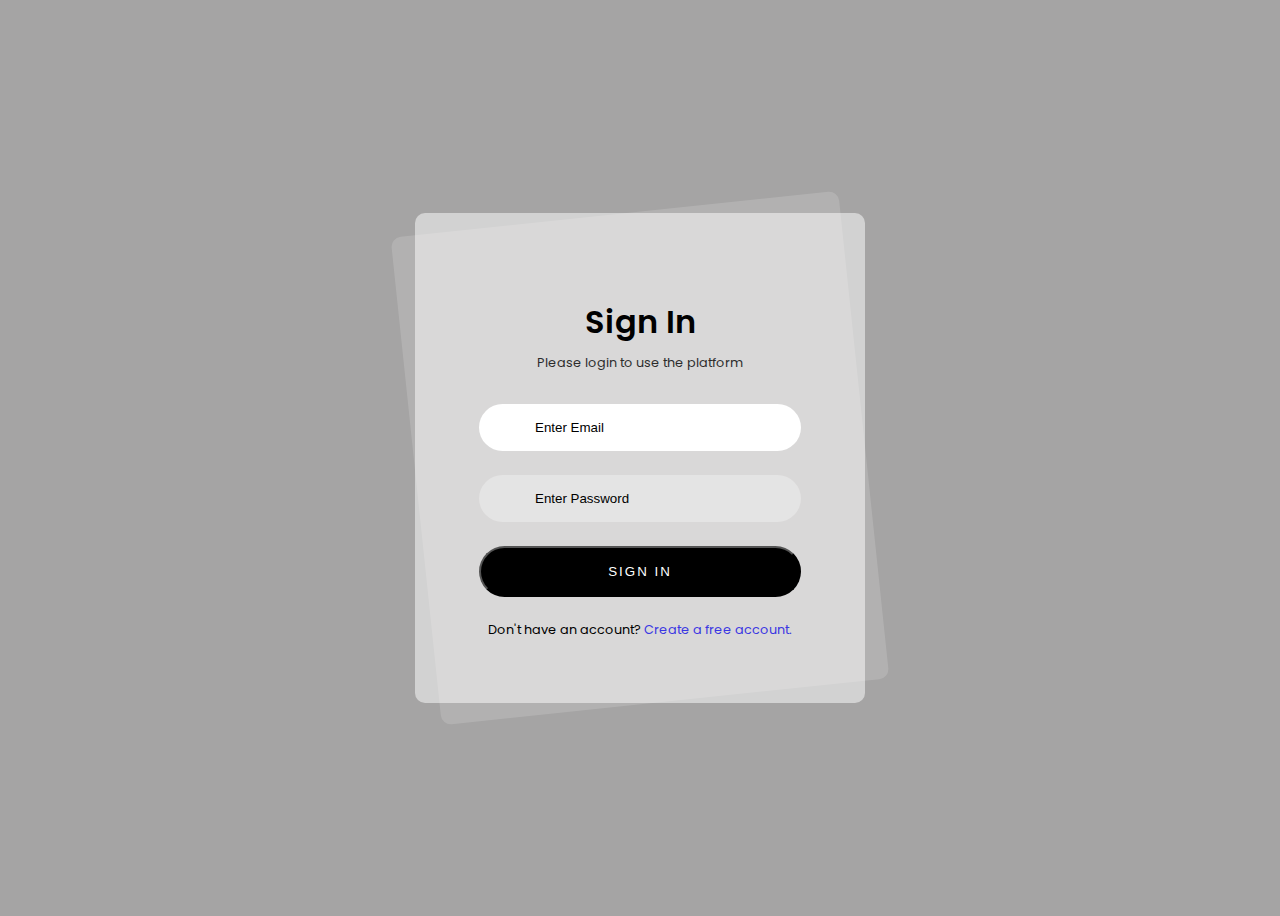
<file: login.html>
<!DOCTYPE html>
<html lang="en">

<head>
    <meta charset="UTF-8">
    <meta http-equiv="X-UA-Compatible" content="IE=edge">
    <meta name="viewport" content="width=device-width, initial-scale=1.0">
    <title>Login Page</title>
    <link rel="stylesheet" href="assets/css/login.css">
</head>

<body>

    <div class="login-card-container">
        <div class="login-card">
            <div class="login-card-header">
                <h1>Sign In</h1>
                <div>Please login to use the platform</div>
            </div>
            <form class="login-card-form" id="loginForm">
                <div class="form-item">
                    <input type="text" placeholder="Enter Email" id="emailForm" autofocus required>
                </div>
                <div class="form-item">
                    <input type="password" placeholder="Enter Password" id="passwordForm" required>
                </div>
                <button type="button" onclick="login()">Sign In</button>
            </form>
            <div class="login-card-footer">
                Don't have an account? <a href="registration.html">Create a free account.</a>
            </div>
        </div>
    </div>

    <script>
        function login() {
            var email = document.getElementById("emailForm").value;
            var password = document.getElementById("passwordForm").value;

            // Mengambil data yang sudah terdaftar dari localStorage
            var userDataJSON = localStorage.getItem("userData");

            if (!userDataJSON) {
                alert("No user registered. Please register first.");
                return;
            }

            var userData = JSON.parse(userDataJSON);

            // Memeriksa apakah email dan password sesuai dengan data registrasi
            if (email === userData.email && password === userData.password) {
                // Redirect ke halaman utama
                window.location.href = "index1.html";
            } else {
                // Jika tidak sesuai, tampilkan pesan error
                alert("Incorrect email or password. Please try again.");
            }
        }
    </script>

</body>

</html>
</file>
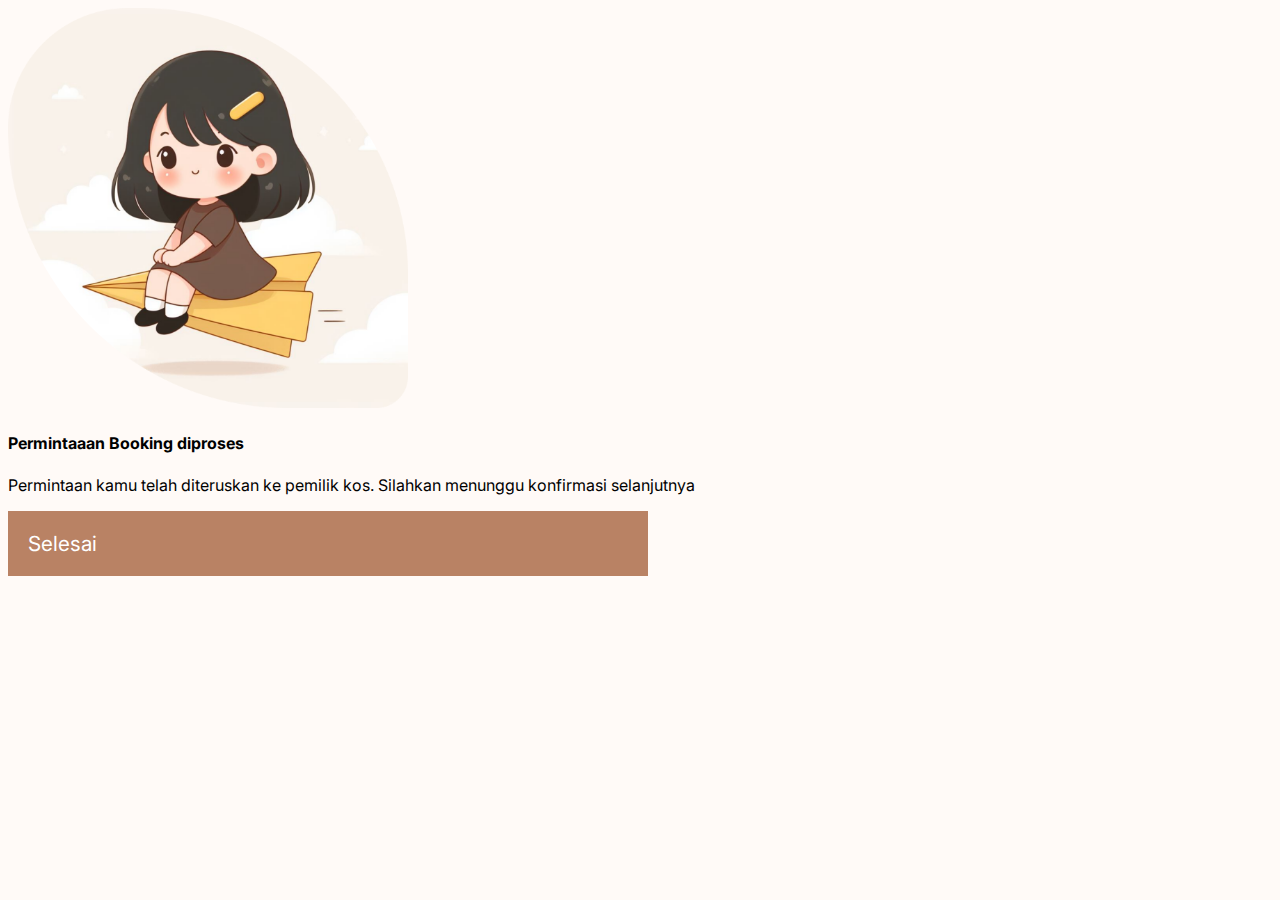
<file: permintaan-booking.html>
<!DOCTYPE html>
<html lang="en">

<head>
  <meta charset="UTF-8">
  <meta name="viewport" content="width=device-width, initial-scale=1.0">
  <title>permintaan booking</title>

  <!-- Fonts -->
  <link rel="preconnect" href="https://fonts.googleapis.com">
  <link rel="preconnect" href="https://fonts.gstatic.com" crossorigin>
  <link href="https://fonts.googleapis.com/css2?family=Inter:wght@100;400;700&family=Peralta&display=swap"
    rel="stylesheet">

  <!-- Bootstrap CSS -->
  <link href="https://cdn.jsdelivr.net/npm/bootstrap@5.3.2/dist/css/bootstrap.min.css" rel="stylesheet"
    integrity="sha384-T3c6CoIi6uLrA9TneNEoa7RxnatzjcDSCmG1MXxSR1GAsXEV/Dwwykc2MPK8M2HN" crossorigin="anonymous" />

  <link rel="stylesheet" href="../assets/css/style.css">

  <style>
    body {
      background-color: #FFFAF7;
    }

    .container-booking .lihat-daftar {
      width: 600px;
    }
  </style>
</head>

<body>

  <div class="container-booking mt-5">
    <div class="row">
      <div class="col text-center">
        <img src="../assets/img/pic booking.png" alt="" width="400px">

        <h4 class="mt-4 bold">Permintaaan Booking diproses</h4>
        <p class="mt-3">Permintaan kamu telah diteruskan ke pemilik kos. Silahkan menunggu konfirmasi
          selanjutnya</p>
        <div class="mt-4 lihat-daftar container-fluid mb-4">
          <a href="index.html" class="mb-0 ms-3 fs-6">Selesai</a>
        </div>

      </div>
    </div>
  </div>






  <!-- Bootstrap CSS -->
  <script src="https://cdn.jsdelivr.net/npm/bootstrap@5.3.2/dist/js/bootstrap.bundle.min.js"
    integrity="sha384-C6RzsynM9kWDrMNeT87bh95OGNyZPhcTNXj1NW7RuBCsyN/o0jlpcV8Qyq46cDfL"
    crossorigin="anonymous"></script>

</body>

</html>
</file>
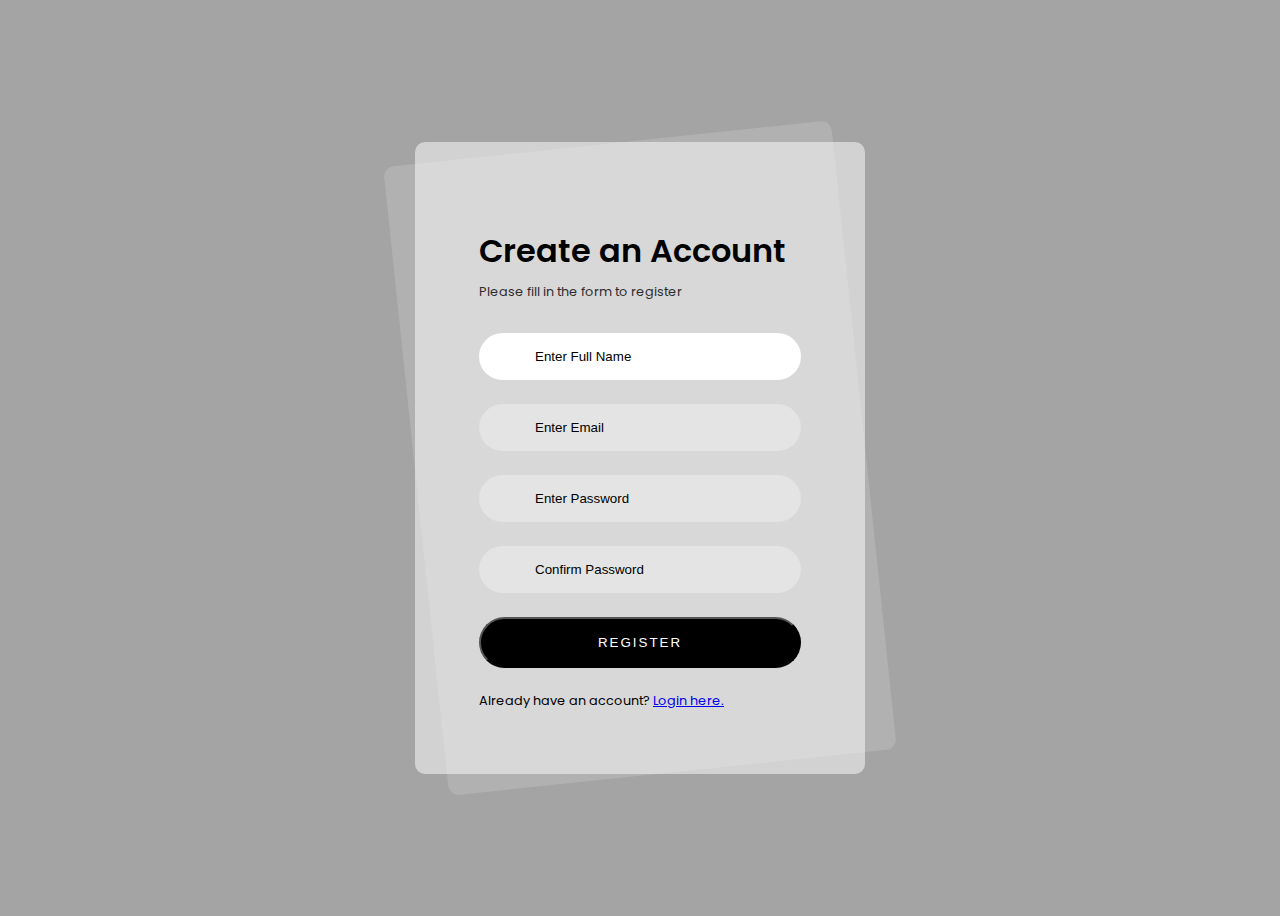
<file: registration.html>
<!DOCTYPE html>
<html lang="en">

<head>
    <meta charset="UTF-8">
    <meta http-equiv="X-UA-Compatible" content="IE=edge">
    <meta name="viewport" content="width=device-width, initial-scale=1.0">
    <link rel="stylesheet" href="assets/css/registration.css">
    <title>Registration Page</title>
</head>

<body>

    <div class="registration-card-container">
        <div class="registration-card">
            <div class="registration-card-header">
                <h1>Create an Account</h1>
                <div>Please fill in the form to register</div>
            </div>
            <form class="registration-card-form" id="registrationForm">
                <div class="form-item">
                    <input type="text" placeholder="Enter Full Name" id="fullNameForm" autofocus required>
                </div>
                <div class="form-item">
                    <input type="text" placeholder="Enter Email" id="emailForm" required>
                </div>
                <div class="form-item">
                    <input type="password" placeholder="Enter Password" id="passwordForm" required>
                </div>
                <div class="form-item">
                    <input type="password" placeholder="Confirm Password" id="confirmPasswordForm" required>
                </div>
                <button type="button" onclick="register()">Register</button>
            </form>
            <div class="registration-card-footer">
                Already have an account? <a href="login.html">Login here.</a>
            </div>
        </div>
    </div>

    <script>
        function register() {
            var fullName = document.getElementById("fullNameForm").value;
            var email = document.getElementById("emailForm").value;
            var password = document.getElementById("passwordForm").value;
            var confirmPassword = document.getElementById("confirmPasswordForm").value;
    
            // Memeriksa apakah ada kolom yang kosong
            if (fullName.trim() === "" || email.trim() === "" || password.trim() === "" || confirmPassword.trim() === "") {
                alert("Please fill in all fields.");
                return;
            }
    
            // Check if passwords match
            if (password !== confirmPassword) {
                alert("Passwords do not match!");
                return;
            }
    
            // Save registration data (for example, to localStorage)
            var userData = {
                fullName: fullName,
                email: email,
                password: password
            };
    
            // Convert userData to JSON string
            var userDataJSON = JSON.stringify(userData);
    
            // Save userDataJSON to localStorage
            localStorage.setItem("userData", userDataJSON);
    
            // Redirect to login page after successful registration
            window.location.href = "login.html";
        }
    </script>
    

</body>

</html>
</file>
<file: assets/css/style.css>
:root{
    --primary: #B98264;
    --colorFont: #484848;
}

body {
  font-family: 'Inter', sans-serif;
}

a {
    text-decoration: none;
}

.black{
    color: #000;
}

.bold{
    font-weight: 700;
}

.abu{
    color: #949494;
}

.maroon{
    color: #BE4C35;
}


/* navbar */
.navbar {
    box-shadow: 0 2px 4px rgba(0, 0, 0, 0.1);
}

.navbar-2{
    box-shadow: 0 0px 2px rgba(5, 5, 5, 0.4);
}


.navbar .navbar-brand{
    color: var(--primary);
    font-family: 'Peralta', serif;
}

.navbar .navbar-brand .img-logo{
    width: 75px;
    height: 80px;
}

.navbar .navbar-brand:hover{
    color: var(--primary);
}

.navbar-nav .btn-outline-primary, .pengajuan-kos-konten-2 .pembayaran .btn-outline-primary  {
    color: var(--primary);
    border-color: var(--primary);
}
  
.navbar-nav .btn-outline-primary:hover, .pengajuan-kos-konten-2 .pembayaran .btn-outline-primary:hover {
    background-color: var(--primary);
    color: white;
}


.navbar .navbar-arrow {
    width: 60px;
    height: 30px;
    color: #383746;
}

.navbar .navbar-nav .navbar-search .search-icon{
    color: #200E32;
}

.navbar-search .btn-outline-success {
    color: #fff;
    background-color: var(--primary);
}

 .navbar-search .btn-outline-success:active{
    background-color: var(--primary);
}

/* hero section */
.container-hero{
    margin-top: 12rem;
}

.container-hero .content{
    color: var(--colorFont);
}

.container-hero .content h1, .tagline .tagline-text h2, .main-kos .populer h2{
    line-height: 1;
}


/* search utama */
#container-search .btn-primary{
    color: #fff;
    background-color: var(--primary);
    border: var(--primary);
}

/* tagline utama */
.tagline{
    background-color: #fff;
    box-shadow: 0px 0px 20px rgba(0, 0, 0, 0.2);
    margin: 5% 50% 5% 3%;
    border-radius: 10px;
}

.tagline .tagline-text{
    color: var(--colorFont);
}


.container-jakarta {
    box-shadow: 0 0px 2px rgba(5, 5, 5, 0.4);
    background-color: #fff;
    color: #383746;
}

.container-jakarta a, .container-jakarta .right, .container-detail-nav a, .container-detail-nav .right{
    color: #A8A8A8;
}


.container-detail-nav p{
    color: #A8A8A8;
    font-weight: 700;

}

.container-jakarta, .container-detail-nav {
    margin-top: 106px;
}


.container-jakarta-desc h1, .ulasan .semua-kos-desc h2{
    color: #383746;
}

.container-filter .btn{
    border-color: #303030;
    color: #303030;
    border-radius: 30px;
}

.container-filter .dropdown-menu{
    width: 350px;
}

.nav-item .dropdown-menu{
    width: 200px;
}

.container-filter .dropdown .dd-harga{
    width: 600px;
}

.container-filter .dropdown .dd-harga .harga{
    font-weight: 700;
}

.container-filter .dropdown-menu p{
    font-weight: normal;
}

.container-filter .waktu-sewa .form-check-input, .pengajuan-kos-konten .pembayaran .form-check-input, .modal .form-check-input{
    border-radius: 50%;

}

.container-filter #minInput,
#maxInput {
    border: 1px solid #ced4da;
    padding: 0.375rem 0.75rem; 
    border-radius: 0.25rem;
}

.form-check-input:checked {
    background-color: var(--primary);
    border: none;
}

.dropdown-item:focus,
.dropdown-item:active {
    background-color: transparent;
}

.dropdown .dd-rekomendasi .dropdown-item:hover{
    font-weight: 700;
}

#simpanBtn{
    color: var(--primary);
}

/* main-kos */
.main-kos .populer h2{
    color: #383746;
}

.main-kos .populer span{
    color: var(--primary);
}

.populer i{
    font-size: 4rem;
    color: #52515E;
}

.main-kos button, .semua-kos button, .detail-kos-konten button, .fixed-detail-ajukan button{
    color: #383746;
    border-color: #E8E8E8;
}

.main-kos .btn-outline-success:active, .main-kos .btn-outline-success:hover, .semua-kos .btn-outline-success:active, .semua-kos .btn-outline-success:hover, .detail-kos-konten .btn-outline-success:active, .detail-kos-konten .btn-outline-success:hover, .fixed-detail-ajukan .btn-outline-success:active, .fixed-detail-ajukan .btn-outline-success:hover {
    background-color: #fff;
    color: #181515;
    border-color: #E8E8E8;
}

/* kotak keseluruhan produk pada card-main-kos */
.main-kos-populer .card-main-kos{
    width: 400px;
    margin: 10px;
}

.main-kos-populer .img-box a:hover img{
    transform: scale(1.1);
}

.semua-kos .row{
    margin-bottom: 4%;
}

.semua-kos .semua-kos-img {
    width: 600px;
    overflow: hidden;
}
.semua-kos .semua-kos-img .img-fluid{
    width: 100%;
    height: 100%;
    object-fit: cover; 
}

.semua-kos .semua-kos-desc {
    position: relative;
}

.semua-kos .semua-kos-desc .rating {
    position: absolute;
    bottom: 0;
}

.semua-kos .semua-kos-desc .nama-kos{
    font-weight: 400;
}

/* ulasan */
.ulasan .semua-kos-desc .komentar{
    color: #3E404C;
    font-weight: 400;
}
.ulasan .semua-kos-desc .anonim{
    color: #383746;
}


.main-kos-populer .detail-main-kos .rating{ 
    margin-right: 75px; 
}

.rating-star{
    fill: var(--primary);
    color: var(--primary);
}

.main-kos-populer .detail-main-kos .rating span {
    color: #DA3438;
    font-style: italic;
}

.main-kos-populer .detail-main-kos a, .semua-kos .semua-kos-desc a, .ulasan .semua-kos-bintang a{
    color: #383746;
}


.main-kos-populer .detail-main-kos .fasilitas, .semua-kos .semua-kos-desc .fasilitas, .fixed-detail-ajukan .fasilitas{
    color: #A8A8A8;
}


.price-discon p{
    color: #DA3438;
}

.price-discon span{
    color: #858585;
    text-decoration: line-through;
}


/* detail kos foto */
.detail-kos-foto .fixed-ajukan{
    position: fixed;
    right: 0;
    margin-right: 10px;
    width: 320px;
    height: auto;
    border: #c4c4c4 solid 1px;
    border-radius: 3%;
    padding: 20px;
    color: #000000;
}

/* detail-ajukan-sewa */
.container-detail-ajukan {
    margin-top: 135px;
    margin-bottom: 30px;
}


.detail-kos-foto .fixed-detail-ajukan{
    position: fixed;
    right: 0;
    margin-right: 20px;
    width: 500px;
    height: auto;
    border: #c4c4c4 solid 1px;
    border-radius: 3%;
    padding: 20px;
    color: #000000;
}

.detail-kos-foto .fixed-detail-ajukan .deskripsi{
    font-size: 12px;
    line-height: 0.2;
}

.fixed-detail-ajukan .rincian-pembayaran li span{
    text-decoration: underline;
}

.pengajuan-kos-konten{
    width: 1010px;
}



.pengajuan-kos-konten .ubah{
    font-size: 18px;
    text-decoration: underline;
}

.pengajuan-kos-konten .ubah span, .pengajuan-kos-konten .form-check-label a{
    color: var(--primary);
    text-decoration: underline;
    text-decoration-color: var(--primary);
}



.pengajuan-kos-konten a, .container-detail-ajukan a{
    color: #000;
}

.pengajuan-kos-konten .informasi .judul, .pengajuan-kos-konten .desk {
    margin-bottom: 0.1rem;
}


.pengajuan-kos-konten .informasi p span{
    font-style: italic;
    color: red;
}

.pengajuan-kos-konten .dokumen .alert .icon {
    color: #fff;
    fill: #0074DB;
}

.pengajuan-kos-konten-2 .no-invoice a{
    color: var(--primary);
}



.pengajuan-kos-konten .minus-btn, .pengajuan-kos-konten .plus-btn{
    background-color: #E8E8E8;
    color: #000;
    border: none;
    cursor: pointer;
    width: 30px;
}


.pengajuan-kos-konten .jumlah-penyewa input, .pengajuan-kos-konten .durasi-sewa input{
    border: none;
}


.pengajuan-kos-konten .dokumen .custom-file-upload {
    cursor: pointer;
    padding: 10px 20px;
    border: 1px solid #ccc;
    border-radius: 5px;
    background-color: #DADADA;
    height: 150px;
    width: 150px;
    position: relative;
    overflow: hidden;
}
  
.pengajuan-kos-konten .dokumen .input-file {
    position: absolute;
    left: 0;
    top: 0;
    opacity: 0;
}
  
.pengajuan-kos-konten .alert{
    padding: 15px;
    border-color: #E8E8E8;
}

.pengajuan-kos-konten .ajukan, .pengajuan-kos-konten-2 .ajukan, .container-booking .lihat-daftar{
    padding: 20px;
    background-color: var(--primary);
} 

.pengajuan-kos-konten .ajukan a, .pengajuan-kos-konten-2 .ajukan a, .container-booking .lihat-daftar a{
    color: #fff;
    font-size: 1.3rem;
}


.pengajuan-kos-konten-2 .voucher{
    padding: 10px;
    width: 600px;
    margin-left: 30%;
    margin-right: 20%;
    border: #949494 solid 1px;
    border-radius: 3%;
    color: var(--primary);
}

.pengajuan-kos-konten .no-rek{
    margin-left: 120px;
}

.custom-hr {
    height: 1px; 
    background-color: #d9d9d9; 
    margin: 20px 0;
    padding: 8px;
}
  
.detail-kos-foto .fixed-ajukan .btn{
    border-color: #969893;
    color: #969893;
    border-radius: 5%;
}

.detail-kos-foto .fixed-ajukan .pembayaran{
    border: 1px #969893 solid;
}

.detail-kos-foto .fixed-ajukan .pembayaran p{
    font-style: italic;
}


/* modal pop up ajukan sewa */
.modal .modal-content{
    width: 600px;
}

.modal-2 .modal-content{
    width: 700px;
}

.modal .modal-content .desk{
    background-color: #F9DFD0;
    color: #B98264;
    font-size: 14px;
}

.modal-footer .profile{
    width: 250px;
    border: 1px solid #969893;
    border-radius: 3%;
}

.modal-footer .profile a{
    color: #000;
}

.modal-footer .next{
    width: 250px;
    background-color: var(--primary);
    border-radius: 3%;
}

.modal-2 .modal-footer .next{
    width: 100%;
    background-color: var(--primary);
    border-radius: 3%;
}

.modal-footer .next a{
    color: #fff;
}


.detail-kos-foto .kolom-1{
    background: url('../img/kos-utama-1.png') no-repeat center center;
    background-size: cover;
    width: 900px;
    height: 500px;
}

.detail-kos-foto .kolom-2{
    background: url('../img/detail-kos/detail-kos1-2.png') no-repeat center center;
    background-size: cover;
    width: 300px;
    height: 500px;
    margin-right: 350px;
}

.detail-kos-foto .fixed-ajukan .dropdown-item{
    color: #969893;
}

.detail-kos-foto .fixed-ajukan .dropdown-item:hover{
    background-color: var(--primary);
    color: #fff;
}

.detail-kos-foto .fixed-ajukan .input-date{
    border: 1px #969893 solid;
    border-radius: 5%;

}

.detail-kos-foto .fixed-ajukan .ajukan a{
    color: #fff;
}

.detail-kos-foto .fixed-ajukan .tanya a{
    color: var(--primary);
}

.detail-kos-foto .fixed-ajukan .tanya {
    color: var(--primary);
    border: var(--primary) 1px solid;
    border-radius: 3%;
}

.detail-kos-foto .fixed-ajukan .ajukan{
    background-color: var(--primary);
}

.detail-kos-foto .lihat-semua{
    margin-top: 400px;
    margin-left: 110px;
    width: 150px;
    background-color: #fff;
    border-radius: 5%;
}

.detail-kos-foto .lihat-semua a{
    color: #181515;
}

/* detail kos content */
.detail-kos-konten{
    width: 850px;
}


.detail-kos-konten .fasilitas-kamar .list-1,.detail-kos-konten .fasilitas-umum .list-1{
    margin-right: 300px;
}

.detail-kos-konten .fasilitas-km .list-1{
    margin-right: 234px;
}

.detail-kos-konten .ketentuan .daftar-2{
    margin-left: 50px;
}

.detail-kos-konten .ketentuan .daftar-2 .list-1{
    margin-right: 60px;
}


.detail-kos-konten .review .review-rating .list-1, .detail-kos-konten .review .review-rating .list-2{
    margin-right: 80px;
}

.detail-kos-konten .review .review-rating .star{
    margin-right: 40px;
}

.detail-kos-konten .review .user .rating{
   border: 1px solid #b0a8a8;
   border-radius: 5%;
   width: 70px;
   background-color: #fff;
   padding: 3px;
}

.detail-kos-konten .review .laporkan{
    margin-top: 100px;
    border: #858585 solid 1px;
    padding: 15px 15px 5px 15px;
    border-radius: 8px;
}

.detail-kos-konten .review .laporkan a{
    color: #181515;
    text-decoration: underline;
}

/* kos rekomendasi */
/* detail */
.kos-rekomendasi{
    margin-right: 350px;
}

.kos-rekomendasi{
    margin-top: 180px;
}

/* favorit */
.rekomendasi-favorit{
    margin: 100px 200px;
}

.pagination a, .pagination a:hover{
    color: var(--primary);
}


.pagination a.active{
    background-color: var(--primary);
    color: #fff;
    border: none;
}

/* CHAT */
.chat-container {
    width: 400px;
    border: 1px solid #ccc;
    margin: 0 auto;
    box-shadow: 0px 2px 5px rgba(0, 0, 0, 0.2);
    border-radius: 5px;
    overflow: hidden;
    height: 500px; 
}

.chat-header {
    background-color: #B98264;
    color: #fff;
    text-align: center;
    padding: 10px;
    font-size: 18px;
}

.chat-messages {
    height: 300px; 
    overflow-y: auto;
    padding: 10px;
    background-color: #f5f5f5;
}

.chat-input {
    display: flex;
    justify-content: space-between;
    align-items: center;
    padding: 10px;
    background-color: #fff;
}

#message-input {
    flex-grow: 1;
    padding: 10px;
    border: 1px solid #ccc;
    border-radius: 3px;
    font-size: 16px;
}

#send-button {
    background-color: #B98264;
    color: #fff;
    border: none;
    padding: 10px 15px;
    border-radius: 3px;
    cursor: pointer;
    font-size: 16px;
    transition: background-color 0.2s ease-in-out;
}

#send-button:hover {
    background-color: #E0B382;
}

/* Pesan dari pengguna */
.user-message {
    text-align: right;
    margin-bottom: 10px;
}

.user-message .message-bubble {
    background-color: #B98264;
    color: #fff;
    padding: 10px 15px;
    border-radius: 10px 0px 10px 10px;
    max-width: 70%;
    display: inline-block;
}

/* Pesan dari pemilik kos */
.owner-message {
    text-align: left;
    margin-bottom: 10px;
}

.owner-message .message-bubble {
    background-color: #e6e6e6;
    color: #333;
    padding: 10px 15px;
    border-radius: 0px 10px 10px 10px;
    max-width: 70%;
    display: inline-block;
}

/* CSS untuk chat overlay */
#chat-overlay {
    position: fixed;
    top: 0;
    right: -400px; 
    width: 400px;
    height: 100%;
    background-color: #fff;
    z-index: 9999;
    transition: right 0.3s ease; 
  }
  
/* CSS untuk tombol "X" */
.close-button {
    position: absolute;
    top: 10px;
    right: 10px;
    background-color: transparent;
    border: none;
    font-size: 18px;
    cursor: pointer;
    color: white;
}

.background-image {
    display: block;
    margin: 0 auto; 
}
  
.text-box {
    background-color: #B98264; 
    padding: 10px; 
    width: 170px;
    height: 45px;
    text-align: center; 
    position: absolute; 
    top: 50%; 
    left: 50%; 
    transform: translate(-50%, -50%); 
    border-radius: 10px;
    font-family: "inter";
    font-weight: bold;
    color: white;
  }
</file>
<file: assets/css/login.css>
@import url("reset.css");

@import url('https://fonts.googleapis.com/css2?family=Poppins:wght@400;600&display=swap');

body {
    font-family: 'Poppins', sans-serif;
    min-height: 100vh;
    background: rgb(165, 164, 164);
    display: flex;
    justify-content: center;
    align-items: center;
}


/* Login Card */
.login-card {
    width: 450px;
    background: rgba(255, 255, 255, .5);
    padding: 4rem;
    border-radius: 10px;
    position: relative;
}

.login-card::before {
    content: '';
    position: absolute;
    inset: 0;
    background: rgba(255, 255, 255, .15);
    transform: rotate(-6deg);
    border-radius: 10px;
    z-index: -1;
}
/* ---------- */

/* Login Card Logo */
.login-card-logo {
    margin-bottom: 2rem;
}

.login-card-logo img {
    width: 60px;
}
/* ---------- */

/* Login Card Standard */
.login-card-logo,
.login-card-header,
.login-card-footer {
    text-align: center;
}

.login-card a {
    text-decoration: none;
    color: #3a37e2;
}

.login-card a:hover {
    text-decoration: underline;
}
/* ---------- */

/* Login Card Header */
.login-card-header {
    margin-bottom: 2rem;
}

.login-card-header h1 {
    font-size: 2rem;
    font-weight: 600;
    margin-bottom: .5rem;
}

.login-card-header h1+div {
    font-size: calc(1rem * .8);
    opacity: .8;
}
/* ---------- */

/* Login Card Form */
.login-card-form {
    display: flex;
    flex-direction: column;
    gap: 1.5rem;
}

.login-card-form .form-item {
    position: relative;
}

.login-card-form .form-item .form-item-icon {
    position: absolute;
    top: .82rem;
    left: 1.4rem;
    font-size: 1.3rem;
    opacity: .4;
}

.login-card-form .checkbox {
    display: flex;
    align-items: center;
    gap: 7px;
}

.login-card-form .form-item-other {
    display: flex;
    align-items: center;
    justify-content: space-between;
    font-size: calc(1rem * .8);
    margin-bottom: .5rem;
}
/* ---------- */

/* Login Card Footer */
.login-card-footer {
    margin-top: 1.5rem;
    font-size: calc(1rem * .8);
}
/* ---------- */

/* Login Card Form Elements */
.login-card input[type="text"],
.login-card input[type="password"],
.login-card input[type="email"] {
    border: none;
    outline: none;
    background: rgba(255, 255, 255, .3);
    padding: 1rem 1.5rem;
    padding-left: calc(1rem * 3.5);
    border-radius: 100px;
    width: 100%;
    transition: background .5s;
}

.login-card input:focus {
    background: white;
}

.login-card input[type="checkbox"] {
    width: 16px;
    height: 16px;
    accent-color: black;
}

.login-card button {
    background: rgb(0, 0, 0);
    color: rgb(255, 255, 255);
    padding: 1rem;
    border-radius: 100px;
    text-align: center;
    text-transform: uppercase;
    letter-spacing: 2px;
    transition: background .5s;
}

.login-card button:hover {
    background-color: rgba(0, 0, 0, 0.85);
    cursor: pointer;
}
/* ---------- */

/* Login Card Social Buttons */
.login-card-social {
    display: flex;
    flex-direction: column;
    gap: 1.5rem;
    text-align: center;
    margin-top: 3rem;
}

.login-card-social>div {
    opacity: .8;
    text-transform: uppercase;
    letter-spacing: 1px;
    font-size: calc(1rem * .8);
}

.login-card-social-btns {
    display: flex;
    align-items: center;
    justify-content: center;
    gap: 1rem;
}

.login-card-social-btns a {
    display: flex;
    align-items: center;
    justify-content: center;
    color: black;
    width: 50px;
    height: 50px;
    background-color: rgba(255, 255, 255, .6);
    border-radius: 100px;
    transition: all .5s;
}

.login-card-social-btns a:hover {
    background-color: white;
    transform: scale(1.1);
}
/* ---------- */


/* Responsive */
@media (max-width: 768px) {

    body {
        padding: 2rem 0;
    }

    .login-card {
        width: 280px;
        padding: 2rem;
    }

}
/* ---------- */
</file>
<file: assets/css/registration.css>
@import url("reset.css");

@import url('https://fonts.googleapis.com/css2?family=Poppins:wght@400;600&display=swap');
 
body {
    font-family: 'Poppins', sans-serif;
    min-height: 100vh;
    background: rgb(165, 164, 164);
    display: flex;
    justify-content: center;
    align-items: center;
}

/* Registration Card */
.registration-card {
    width: 450px;
    background: rgba(255, 255, 255, .5);
    padding: 4rem;
    border-radius: 10px;
    position: relative;
}

.registration-card::before {
    content: '';
    position: absolute;
    inset: 0;
    background: rgba(255, 255, 255, .15);
    transform: rotate(-6deg);
    border-radius: 10px;
    z-index: -1;
}
/* ---------- */

/* Registration Card Header */
.registration-card-header {
    margin-bottom: 2rem;
}

.registration-card-header h1 {
    font-size: 2rem;
    font-weight: 600;
    margin-bottom: .5rem;
}

.registration-card-header h1+div {
    font-size: calc(1rem * .8);
    opacity: .8;
}
/* ---------- */

/* Registration Card Form */
.registration-card-form {
    display: flex;
    flex-direction: column;
    gap: 1.5rem;
}

.registration-card-form .form-item {
    position: relative;
}

.registration-card-form .form-item .form-item-icon {
    position: absolute;
    top: .82rem;
    left: 1.4rem;
    font-size: 1.3rem;
    opacity: .4;
}

.registration-card-form .form-item-other {
    display: flex;
    align-items: center;
    justify-content: space-between;
    font-size: calc(1rem * .8);
    margin-bottom: .5rem;
}
/* ---------- */

/* Registration Card Footer */
.registration-card-footer {
    margin-top: 1.5rem;
    font-size: calc(1rem * .8);
}
/* ---------- */

/* Registration Card Form Elements */
.registration-card input[type="text"],
.registration-card input[type="password"],
.registration-card input[type="email"] {
    border: none;
    outline: none;
    background: rgba(255, 255, 255, .3);
    padding: 1rem 1.5rem;
    padding-left: calc(1rem * 3.5);
    border-radius: 100px;
    width: 100%;
    transition: background .5s;
}

.registration-card input:focus {
    background: white;
}

.registration-card input[type="checkbox"] {
    width: 16px;
    height: 16px;
    accent-color: black;
}

.registration-card button {
    background: rgb(0, 0, 0);
    color: rgb(255, 255, 255);
    padding: 1rem;
    border-radius: 100px;
    text-align: center;
    text-transform: uppercase;
    letter-spacing: 2px;
    transition: background .5s;
}

.registration-card button:hover {
    background-color: rgba(0, 0, 0, 0.85);
    cursor: pointer;
}
/* ---------- */

/* Responsive */
@media (max-width: 768px) {

    body {
        padding: 2rem 0;
    }

    .registration-card {
        width: 280px;
        padding: 2rem;
    }

}
/* ---------- */
</file>
